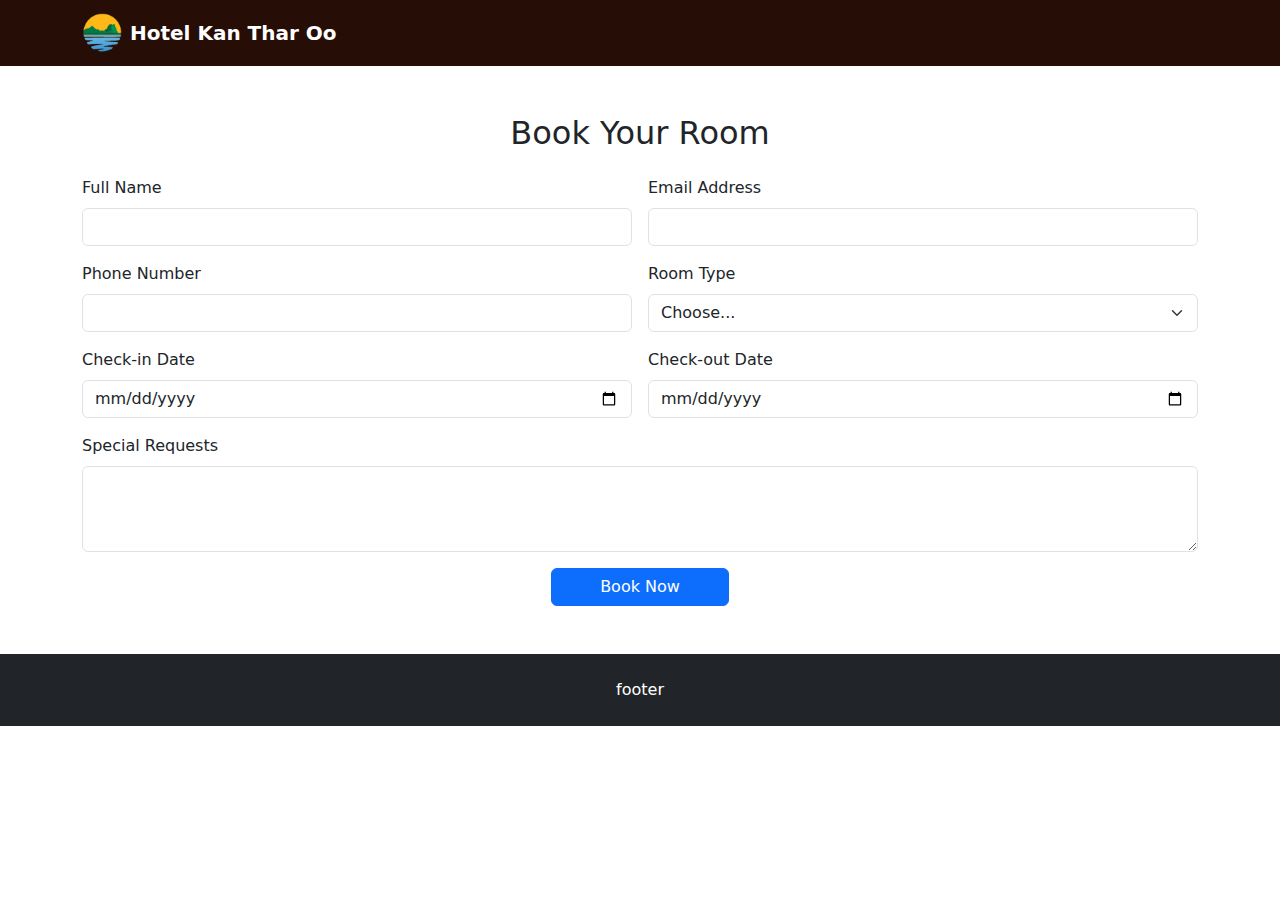
<file: booking.html>
<!DOCTYPE html>
<html lang="en">
<head>
  <meta charset="utf-8" />
  <meta name="viewport" content="width=device-width, initial-scale=1" />
  <title>Book Your Stay | Hotel Kan Thar Oo</title>
  <link rel="stylesheet" href="css/style.css" />
  <link rel="stylesheet" href="https://cdn.jsdelivr.net/npm/bootstrap@5.3.0/dist/css/bootstrap.min.css" />
</head>
<body>

<!-- Navbar -->
<nav class="navbar navbar-expand-lg navbar-dark" style="background-color: #260d05;">
    <div class="container">
      <a class="navbar-brand d-flex align-items-center" href="index.html">
        <img src="images/logo.png" alt="Hotel Kan Thar Oo Logo" width="40" height="40" class="me-2" />
        <span class="fw-bold">Hotel Kan Thar Oo</span>
      </a>
  </div>
</nav>

<!-- Booking Form Section -->
<section class="container my-5">
  <h2 class="text-center mb-4">Book Your Room</h2>

  <form action="https://formsubmit.co/your@email.com" method="POST" class="row g-3">

    <!-- Name -->
    <div class="col-md-6">
      <label for="name" class="form-label">Full Name</label>
      <input type="text" class="form-control" id="name" name="name" required>
    </div>

    <!-- Email -->
    <div class="col-md-6">
      <label for="email" class="form-label">Email Address</label>
      <input type="email" class="form-control" id="email" name="email" required>
    </div>

    <!-- Phone -->
    <div class="col-md-6">
      <label for="phone" class="form-label">Phone Number</label>
      <input type="tel" class="form-control" id="phone" name="phone" required>
    </div>

    <!-- Room Type -->
    <div class="col-md-6">
      <label for="room" class="form-label">Room Type</label>
      <select id="room" name="room" class="form-select" required>
          <option value="">Choose...</option>
          <option value="SuperiorRoom">🌟 Superior Room (Double/Twin) - 50,000 MMK</option>
          <option value="DeluxeRoom">🌟 Deluxe Room (Double/Twin) - 60,000 MMK</option>
          <option value="DeluxeTopView">🌟 Deluxe Top View - 70,000 MMK</option>
          <option value="ConnectingRoom">🌟 Connecting Room - 150,000 MMK</option>
          <option value="FamilyRoom">🌟 Family Room - 95,000 MMK</option>
          <option value="RoyalFamilyRoom">🌟 Royal Family Room - 120,000 MMK</option>
      </select>

    </div>

    <!-- Dates -->
    <div class="col-md-6">
      <label for="checkin" class="form-label">Check-in Date</label>
      <input type="date" class="form-control" id="checkin" name="checkin" required>
    </div>

    <div class="col-md-6">
      <label for="checkout" class="form-label">Check-out Date</label>
      <input type="date" class="form-control" id="checkout" name="checkout" required>
    </div>

    <!-- Additional Requests -->
    <div class="col-12">
      <label for="requests" class="form-label">Special Requests</label>
      <textarea class="form-control" id="requests" name="requests" rows="3"></textarea>
    </div>

    <!-- Submit -->
    <div class="col-12 text-center">
      <button type="submit" class="btn btn-primary px-5">Book Now</button>
    </div>

  </form>
</section>

<!-- Footer -->
<footer class="bg-dark text-white text-center py-4">
  <p class="mb-0">footer</p>
</footer>

<script src="https://cdn.jsdelivr.net/npm/bootstrap@5.3.0/dist/js/bootstrap.bundle.min.js"></script>

<!-- Auto-fill selected room from URL -->
<script>
  const urlParams = new URLSearchParams(window.location.search);
  const selectedRoom = urlParams.get('room');

  if (selectedRoom) {
    const roomSelect = document.getElementById('room');
    const options = roomSelect.options;

    for (let i = 0; i < options.length; i++) {
      if (options[i].value === selectedRoom){
        options[i].selected = true;
        break;
      }
    }
  }
</script>

</body>
</html>
</file>
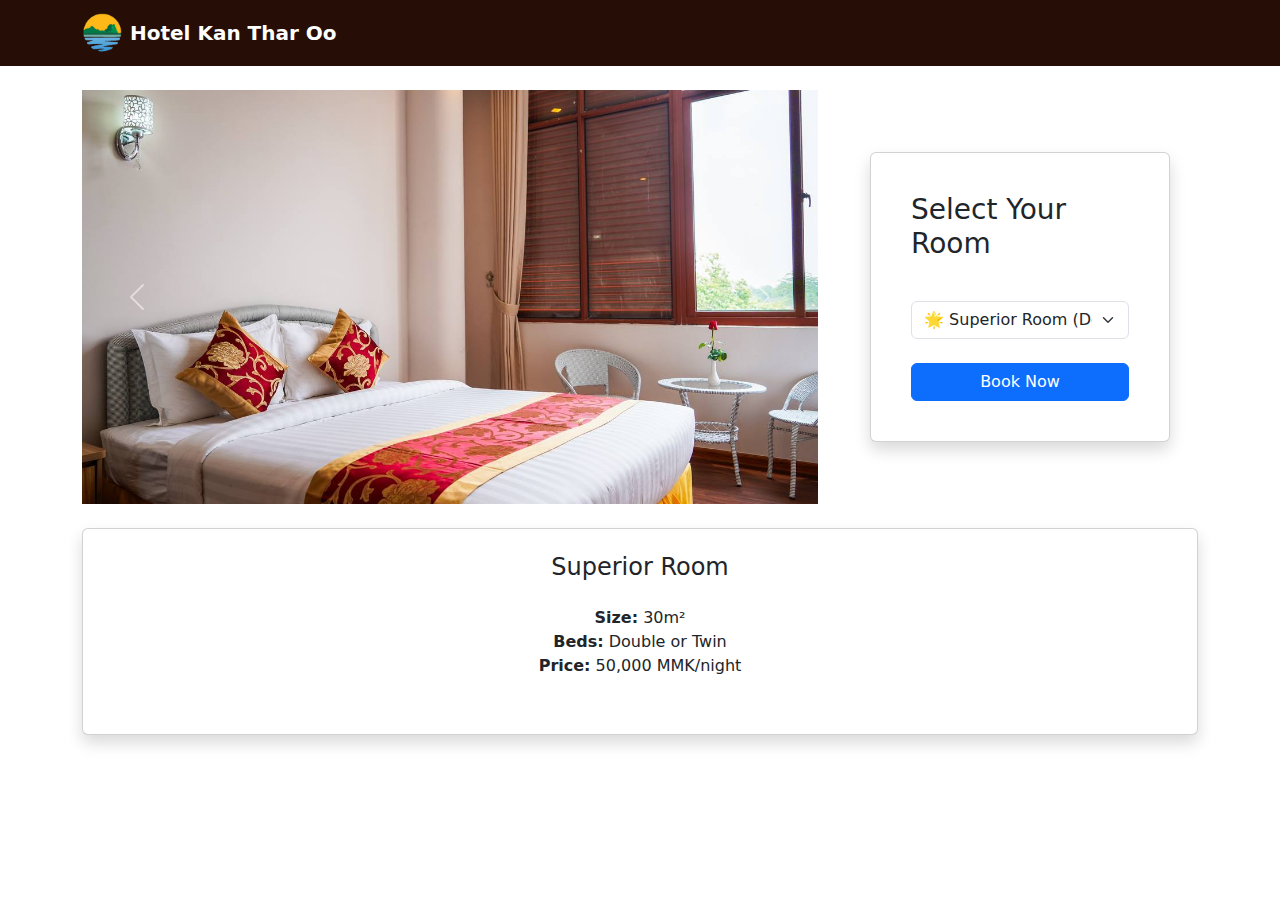
<file: select-room.html>
<!DOCTYPE html>
<html lang="en">
<head>
  <meta charset="UTF-8" />
  <meta name="viewport" content="width=device-width, initial-scale=1.0" />
  <title>Select Your Room | Hotel Kan Thar Oo</title>
  <link rel="stylesheet" href="css/style.css" />
  <link rel="stylesheet" href="https://cdn.jsdelivr.net/npm/bootstrap@5.3.0/dist/css/bootstrap.min.css" />
</head>
<body>

<!-- Navbar -->
<nav class="navbar navbar-expand-lg navbar-dark" style="background-color: #260d05;">
    <div class="container">
      <a class="navbar-brand d-flex align-items-center" href="index.html">
        <img src="images/logo.png" alt="Hotel Kan Thar Oo Logo" width="40" height="40" class="me-2" />
        <span class="fw-bold">Hotel Kan Thar Oo</span>
      </a>
  </div>
</nav>

<!-- Room Selector Layout -->
<div class="container my-4">
  <div class="row align-items-center">

    <!-- Left: Carousel -->
    <div class="col-md-8">
      <div id="roomCarousel" class="carousel slide" data-bs-ride="carousel">
        <div class="carousel-inner" id="carouselInner">
          <!-- Dynamic room images here -->
        </div>
        <button class="carousel-control-prev" type="button" data-bs-target="#roomCarousel" data-bs-slide="prev">
          <span class="carousel-control-prev-icon"></span>
        </button>
        <button class="carousel-control-next" type="button" data-bs-target="#roomCarousel" data-bs-slide="next">
          <span class="carousel-control-next-icon"></span>
        </button>
      </div>
    </div>

    <!-- Right: Room Selector + Buttons -->
    <div class="col-md-4 d-flex justify-content-center">
      <div class="card shadow p-4 w-100" style="max-width: 300px;">
        <div class="card-body d-flex flex-column align-items-center">
          <h3 class="card-title mb-3">Select Your Room</h3>

         <select id="roomSelect" class="form-select my-4" onchange="updateCarousel(); updateRoomInfo();">
            <option value="SuperiorRoom">🌟 Superior Room (Double/Twin) - 50,000 MMK</option>
            <option value="DeluxeRoom">🌟 Deluxe Room (Double/Twin) - 60,000 MMK</option>
            <option value="DeluxeTopView">🌟 Deluxe Top View Room (Double Only) - 70,000 MMK</option>
            <option value="ConnectingRoom">🌟 Connecting Room (Double + Twin, 4 pax) - 150,000 MMK</option>
            <option value="FamilyRoom">🌟 Family Room (3 pax) - 95,000 MMK</option>
            <option value="RoyalFamilyRoom">🌟 Royal Family Room (4 pax) - 120,000 MMK</option>
        </select>


          <button class="btn btn-primary w-100" onclick="bookNow()">Book Now</button>
        </div>
      </div>
    </div>


  </div> <!-- End of Row -->

  <!-- Room Info Panel (below) -->
  <div id="roomInfo" class="mt-4 text-center">
    <!-- Dynamic room info here -->
  </div>

</div>


<script>
  let selectedRoom = "RoomA"; // Default

  function updateCarousel() {
    selectedRoom = document.getElementById("roomSelect").value;
    const carouselInner = document.getElementById("carouselInner");

    // Clear old slides
    carouselInner.innerHTML = '';

    // Add new slides
    for (let i = 1; i <= 3; i++) {
      const isActive = i === 1 ? "active" : "";
      carouselInner.innerHTML += `
        <div class="carousel-item ${isActive}">
            <img src="images/Rooms/${selectedRoom}/room${i}.jpg" class="d-block room-img" alt="Room ${i}">
        </div>
      `;
    }
  }

 function updateRoomInfo() {
  const roomInfoDiv = document.getElementById("roomInfo");
  let infoHTML = "";

  if (selectedRoom === "SuperiorRoom") {
    infoHTML = `
      <div class="card shadow p-4">
        <h4 class="card-title">Superior Room</h4>
        <div class="card-body">
          <ul class="list-unstyled">
            <li><strong>Size:</strong> 30m²</li>
            <li><strong>Beds:</strong> Double or Twin</li>
            <li><strong>Price:</strong> 50,000 MMK/night</li>
          </ul>
        </div>
      </div>
    `;
  } else if (selectedRoom === "DeluxeRoom") {
    infoHTML = `
      <div class="card shadow p-4">
        <h4 class="card-title">Deluxe Room</h4>
        <div class="card-body">
          <ul class="list-unstyled">
            <li><strong>Size:</strong> 35m²</li>
            <li><strong>Beds:</strong> Double or Twin</li>
            <li><strong>Price:</strong> 60,000 MMK/night</li>
          </ul>
        </div>
      </div>
    `;
  } else if (selectedRoom === "DeluxeTopView") {
    infoHTML = `
      <div class="card shadow p-4">
        <h4 class="card-title">Deluxe Top View Room</h4>
        <div class="card-body">
          <ul class="list-unstyled">
            <li><strong>Size:</strong> 40m²</li>
            <li><strong>Beds:</strong> Double only</li>
            <li><strong>Price:</strong> 70,000 MMK/night</li>
          </ul>
        </div>
      </div>
    `;
  } else if (selectedRoom === "ConnectingRoom") {
    infoHTML = `
      <div class="card shadow p-4">
        <h4 class="card-title">Connecting Room</h4>
        <div class="card-body">
          <ul class="list-unstyled">
            <li><strong>Setup:</strong> Double Room + Twin Room (4 pax)</li>
            <li><strong>Price:</strong> 150,000 MMK/night</li>
          </ul>
        </div>
      </div>
    `;
  } else if (selectedRoom === "FamilyRoom") {
    infoHTML = `
      <div class="card shadow p-4">
        <h4 class="card-title">Family Room</h4>
        <div class="card-body">
          <ul class="list-unstyled">
            <li><strong>Setup:</strong> 3 pax</li>
            <li><strong>Price:</strong> 95,000 MMK/night</li>
          </ul>
        </div>
      </div>
    `;
  } else if (selectedRoom === "RoyalFamilyRoom") {
    infoHTML = `
      <div class="card shadow p-4">
        <h4 class="card-title">Royal Family Room</h4>
        <div class="card-body">
          <ul class="list-unstyled">
            <li><strong>Setup:</strong> 4 pax</li>
            <li><strong>Price:</strong> 120,000 MMK/night</li>
          </ul>
        </div>
      </div>
    `;
  }

  roomInfoDiv.innerHTML = infoHTML;
}



  function selectRoom() {
    selectedRoom = document.getElementById("roomSelect").value;
    alert(`You selected ${selectedRoom.replace('Room', '')}!`);
  }

  function bookNow() {
    window.location.href = `booking.html?room=${encodeURIComponent(selectedRoom)}`;
  }

  // Initial Load
  updateCarousel();
  updateRoomInfo();

</script>

<script src="https://cdn.jsdelivr.net/npm/bootstrap@5.3.0/dist/js/bootstrap.bundle.min.js"></script>

</body>
</html>
</file>
<file: css/style.css>
.feature-card {
  border-radius: 15px;
  overflow: hidden;
  min-height: 420px; /* Taller card */
  background: #fff;
  transition: transform 0.2s ease, box-shadow 0.2s ease;
}

.feature-card:hover {
  transform: translateY(-5px);
  box-shadow: 0px 10px 25px rgba(0,0,0,0.15);
}

.feature-img {
  width: 100%;
  height: 60%; 
  object-fit: cover;
  display: block;
}

/* Lock every room image to 1280x720 display */
.room-img {
  width: 100%;
  aspect-ratio: 16 / 9; /* 1280:720 = 16:9 */
  object-fit: cover;
  background-color: #000; /* prevents white gaps */
}


#roomSelect, .btn {
  max-width: 250px;
}

.hero-section {
  position: relative;
  height: 90vh;
  overflow: hidden;
} 

.hero-video {
  position: absolute;
  top: 0;
  left: 0;
  width: 100%;
  height: 100%;
  object-fit: cover;
  z-index: 0;
  opacity: 0; /* Start hidden */
  transition: opacity 1s ease-in-out;
}

.hero-section .container {
  position: relative;
  z-index: 2;
}

.hero-section::after {
  content: "";
  position: absolute;
  top: 0; left: 0; right: 0; bottom: 0;
  background: linear-gradient(to bottom, rgba(0,0,0,0.5), rgba(0,0,0,0.1));
  z-index: 1;
}

/* Sections */
.menu-section,
.gallery-section {
  background: #000;
}

/* Titles */
.section-title {
  letter-spacing: 3px;
  font-weight: 300;
}

.divider {
  width: 120px;
  height: 1px;
  background: #fff;
  margin: 10px auto 0;
  opacity: 0.6;
}

/* Menu Buttons */
.menu-btn {
  position: relative;
  display: flex;
  align-items: center;
  justify-content: center;
  height: 180px;
  background-size: cover;
  background-position: center;
  text-decoration: none;
  border-radius: 6px;
  overflow: hidden;
}

.menu-btn::after {
  content: "";
  position: absolute;
  inset: 0;
  background: rgba(0,0,0,0.45);
}

.menu-btn span {
  position: relative;
  font-size: 2rem;
  font-weight: 700;
  color: #fff;
  z-index: 1;
}

.menu-btn:hover {
  transform: scale(1.02);
  transition: 0.2s ease;
}

/* Gallery Grid */
.gallery-grid {
  display: grid;
  grid-template-columns: repeat(3, 1fr);
  grid-auto-rows: 220px;
  gap: 15px;
}

.gallery-item {
  width: 100%;
  height: 100%;
  object-fit: cover;
  border-radius: 6px;
}

/* Size modifiers */
.gallery-item.large {
  grid-column: span 3;
}

.gallery-item.wide {
  grid-column: span 2;
}

.gallery-item.small {
  grid-column: span 1;
}
</file>
